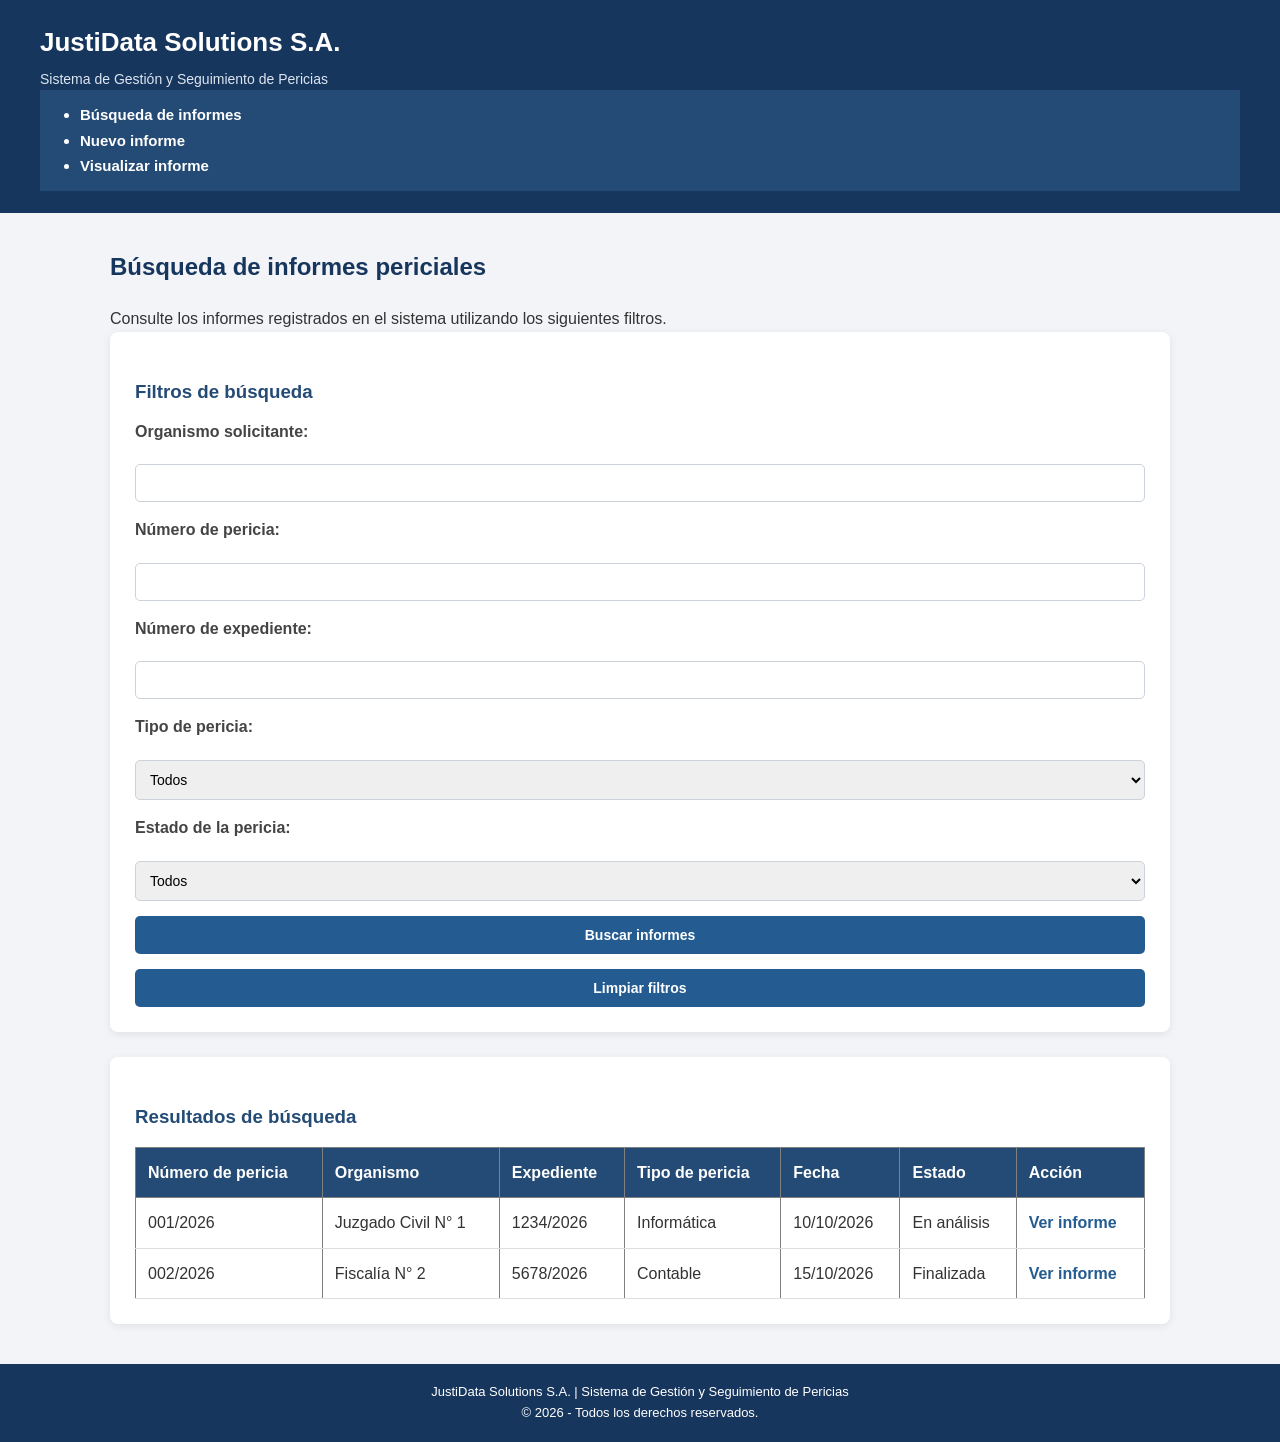
<file: index.html>
<!doctype html>
<html lang="es">
  <head>
    <meta charset="UTF-8" />
    <meta name="viewport" content="width=device-width, initial-scale=1.0" />
    <link rel="stylesheet" href="style.css" />
    <title>Búsqueda de informes | JustiData</title>
  </head>

  <body>
    <header>
      <h1>JustiData Solutions S.A.</h1>
      <p>Sistema de Gestión y Seguimiento de Pericias</p>

      <nav>
        <ul>
          <li><a href="index.html">Búsqueda de informes</a></li>
          <li><a href="cargar-informe.html">Nuevo informe</a></li>
          <li><a href="visualizar-informe.html">Visualizar informe</a></li>
        </ul>
      </nav>
    </header>

    <main>
      <h2>Búsqueda de informes periciales</h2>
      <p>
        Consulte los informes registrados en el sistema utilizando los
        siguientes filtros.
      </p>

      <section>
        <h3>Filtros de búsqueda</h3>

        <form action="#" method="get">
          <label for="organismo">Organismo solicitante:</label>
          <input type="text" id="organismo" name="organismo" />

          <label for="numero">Número de pericia:</label>
          <input type="text" id="numero" name="numero" />

          <label for="expediente">Número de expediente:</label>
          <input type="text" id="expediente" name="expediente" />

          <label for="tipo">Tipo de pericia:</label>
          <select id="tipo" name="tipo">
            <option value="">Todos</option>
            <option value="medica">Médica</option>
            <option value="psicologica">Psicológica</option>
            <option value="informatica">Informática</option>
            <option value="contable">Contable</option>
            <option value="accidentologica">Accidentológica</option>
            <option value="documentologica">Documentológica</option>
          </select>

          <label for="estado">Estado de la pericia:</label>
          <select id="estado" name="estado">
            <option value="">Todos</option>
            <option value="solicitada">Solicitada</option>
            <option value="analisis">En análisis</option>
            <option value="evaluacion">En proceso de evaluación</option>
            <option value="informe">En elaboración de informe</option>
            <option value="finalizada">Finalizada</option>
            <option value="suspendida">Suspendida</option>
            <option value="cancelada">Cancelada</option>
            <option value="impugnada">Impugnada</option>
          </select>

          <button type="submit">Buscar informes</button>
          <button type="reset">Limpiar filtros</button>
        </form>
      </section>

      <section>
        <h3>Resultados de búsqueda</h3>

        <table border="1">
          <thead>
            <tr>
              <th>Número de pericia</th>
              <th>Organismo</th>
              <th>Expediente</th>
              <th>Tipo de pericia</th>
              <th>Fecha</th>
              <th>Estado</th>
              <th>Acción</th>
            </tr>
          </thead>

          <tbody>
            <tr>
              <td>001/2026</td>
              <td>Juzgado Civil N° 1</td>
              <td>1234/2026</td>
              <td>Informática</td>
              <td>10/10/2026</td>
              <td>En análisis</td>
              <td>
                <a href="visualizar-informe.html">Ver informe</a>
              </td>
            </tr>

            <tr>
              <td>002/2026</td>
              <td>Fiscalía N° 2</td>
              <td>5678/2026</td>
              <td>Contable</td>
              <td>15/10/2026</td>
              <td>Finalizada</td>
              <td>
                <a href="visualizar-informe.html">Ver informe</a>
              </td>
            </tr>
          </tbody>
        </table>
      </section>
    </main>

    <footer>
      <p>
        JustiData Solutions S.A. | Sistema de Gestión y Seguimiento de Pericias
      </p>
      <p>© 2026 - Todos los derechos reservados.</p>
    </footer>
  </body>
</html>
</file>
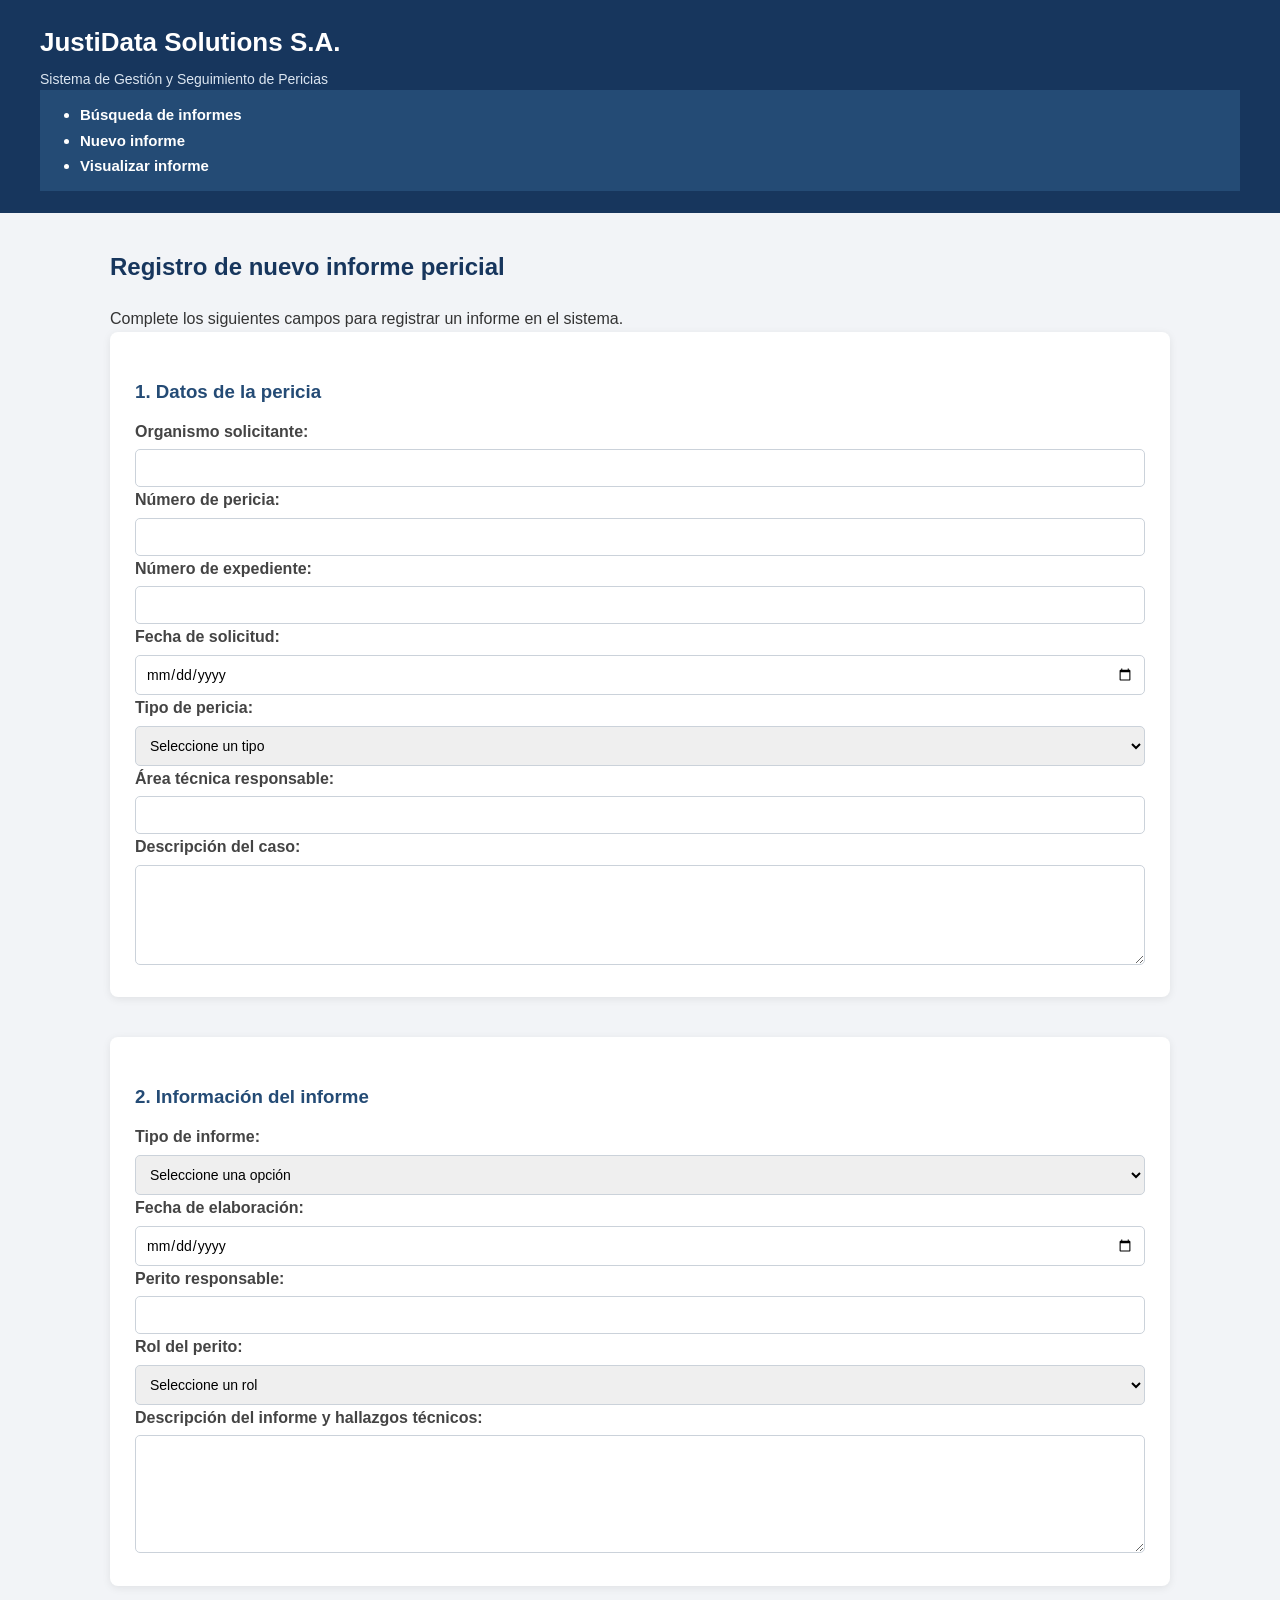
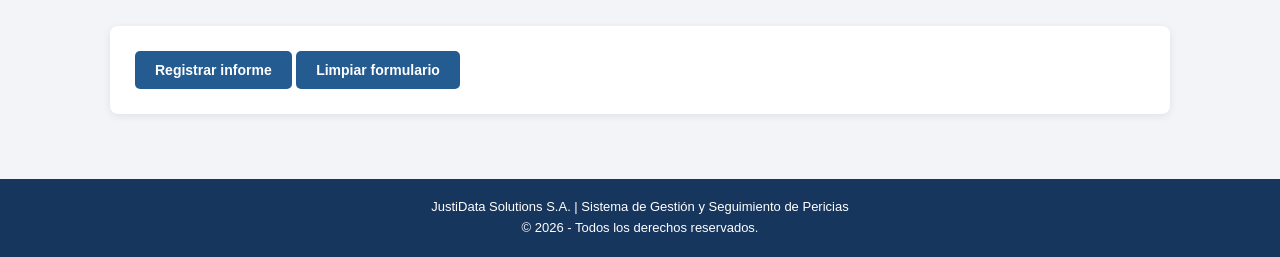
<file: cargar-informe.html>
<!doctype html>
<html lang="es">
  <head>
    <meta charset="UTF-8" />
    <meta name="viewport" content="width=device-width, initial-scale=1.0" />
    <link rel="stylesheet" href="style.css" />
    <title>Nuevo informe | JustiData</title>
  </head>

  <body>
    <header>
      <h1>JustiData Solutions S.A.</h1>
      <p>Sistema de Gestión y Seguimiento de Pericias</p>

      <nav>
        <ul>
          <li><a href="index.html">Búsqueda de informes</a></li>
          <li><a href="cargar-informe.html">Nuevo informe</a></li>
          <li><a href="visualizar-informe.html">Visualizar informe</a></li>
        </ul>
      </nav>
    </header>

    <main>
      <h2>Registro de nuevo informe pericial</h2>
      <p>
        Complete los siguientes campos para registrar un informe en el sistema.
      </p>

      <form action="#" method="post">
        <section>
          <h3>1. Datos de la pericia</h3>

          <label for="organismo">Organismo solicitante:</label>
          <input type="text" id="organismo" name="organismo" required />

          <label for="numero">Número de pericia:</label>
          <input type="text" id="numero" name="numero" required />

          <label for="expediente">Número de expediente:</label>
          <input type="text" id="expediente" name="expediente" required />

          <label for="fecha-solicitud">Fecha de solicitud:</label>
          <input
            type="date"
            id="fecha-solicitud"
            name="fecha-solicitud"
            required
          />

          <label for="tipo">Tipo de pericia:</label>
          <select id="tipo" name="tipo" required>
            <option value="">Seleccione un tipo</option>
            <option value="medica">Médica</option>
            <option value="psicologica">Psicológica</option>
            <option value="informatica">Informática</option>
            <option value="contable">Contable</option>
            <option value="accidentologica">Accidentológica</option>
            <option value="documentologica">Documentológica</option>
          </select>

          <label for="area">Área técnica responsable:</label>
          <input type="text" id="area" name="area" required />

          <label for="descripcion-caso">Descripción del caso:</label>
          <textarea
            id="descripcion-caso"
            name="descripcion-caso"
            rows="4"
            required
          ></textarea>
        </section>

        <section>
          <h3>2. Información del informe</h3>

          <label for="tipo-informe">Tipo de informe:</label>
          <select id="tipo-informe" name="tipo-informe" required>
            <option value="">Seleccione una opción</option>
            <option value="informe-pericial">Informe pericial inicial</option>
            <option value="ampliacion">Ampliación de pericia</option>
          </select>

          <label for="fecha-informe">Fecha de elaboración:</label>
          <input type="date" id="fecha-informe" name="fecha-informe" required />

          <label for="perito">Perito responsable:</label>
          <input type="text" id="perito" name="perito" required />

          <label for="rol-perito">Rol del perito:</label>
          <select id="rol-perito" name="rol-perito">
            <option value="">Seleccione un rol</option>
            <option value="oficial">Perito oficial</option>
            <option value="oficio">Perito de oficio</option>
            <option value="parte">Perito de parte</option>
          </select>

          <label for="descripcion-informe"
            >Descripción del informe y hallazgos técnicos:</label
          >
          <textarea
            id="descripcion-informe"
            name="descripcion-informe"
            rows="6"
            required
          ></textarea>
        </section>

        <section>
          <button type="submit">Registrar informe</button>
          <button type="reset">Limpiar formulario</button>
        </section>
      </form>
    </main>

    <footer>
      <p>
        JustiData Solutions S.A. | Sistema de Gestión y Seguimiento de Pericias
      </p>
      <p>© 2026 - Todos los derechos reservados.</p>
    </footer>
  </body>
</html>
</file>
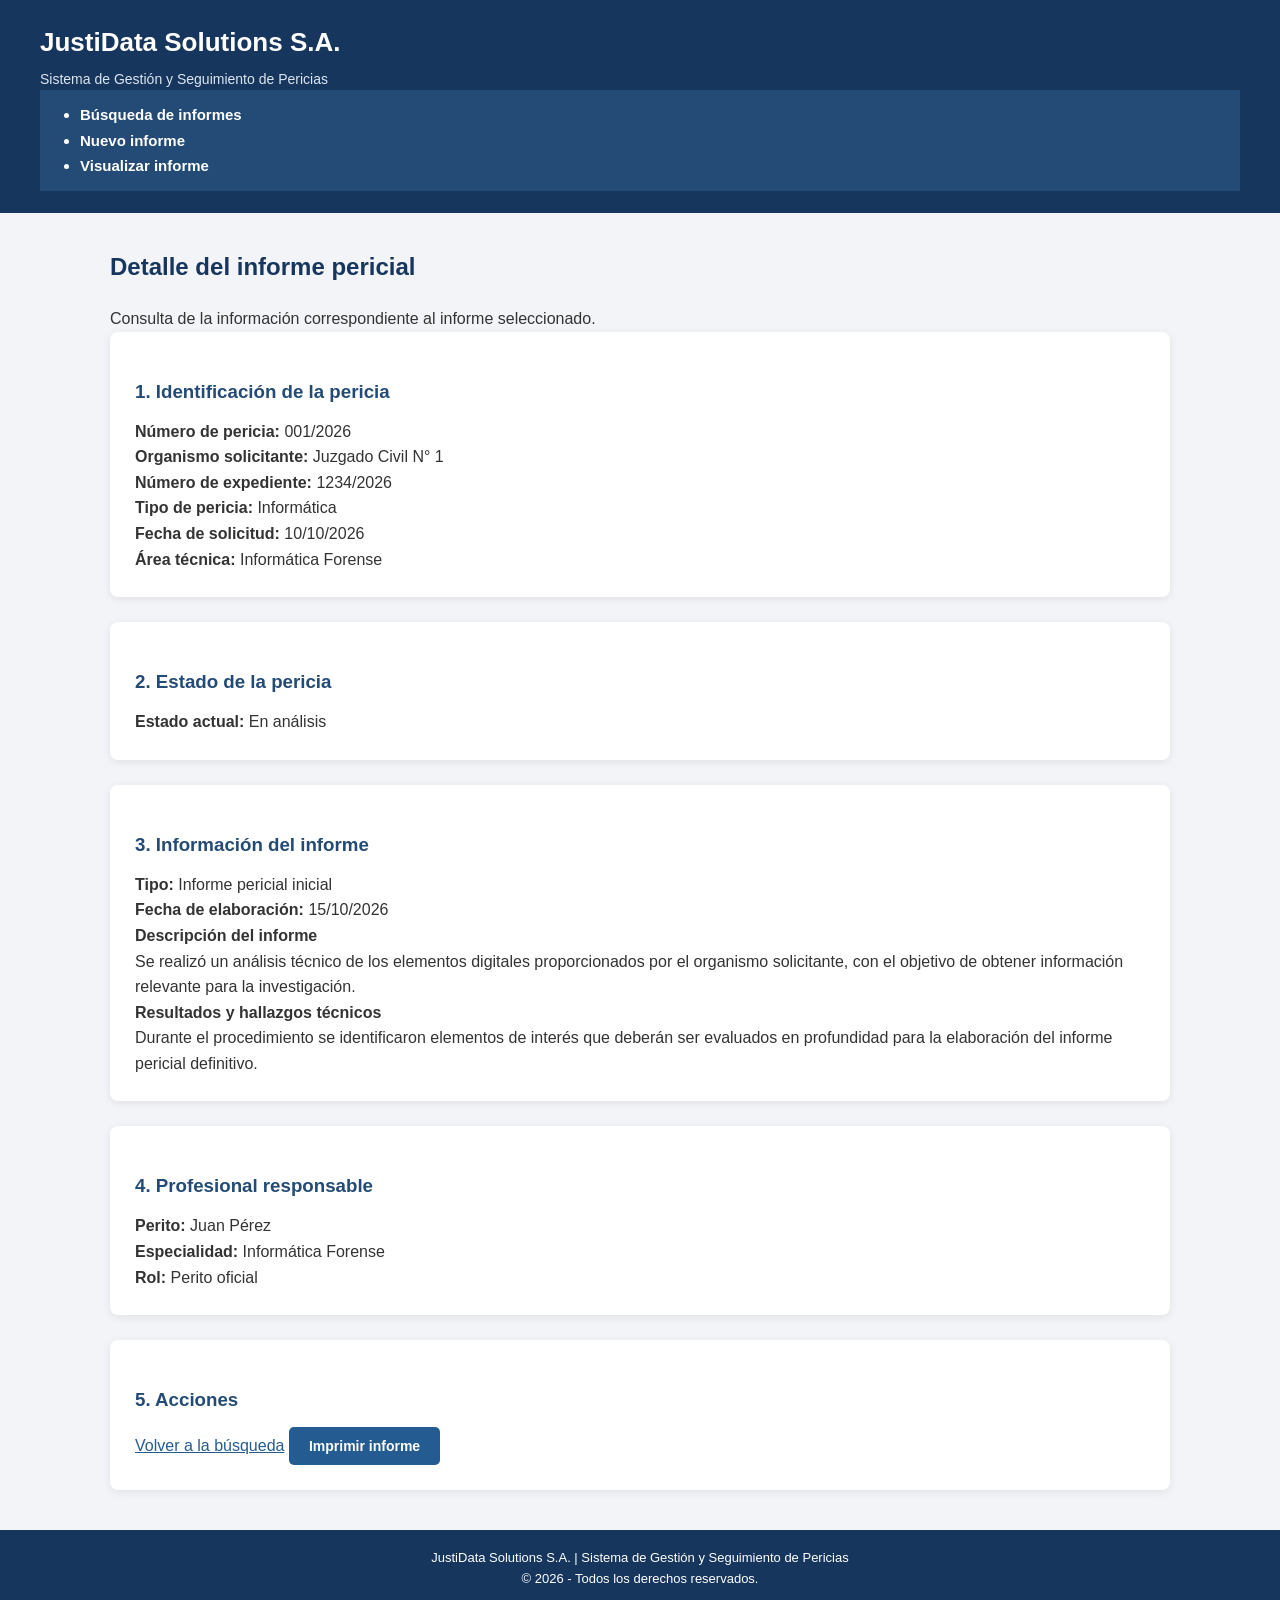
<file: visualizar-informe.html>
<!doctype html>
<html lang="es">
  <head>
    <meta charset="UTF-8" />
    <meta name="viewport" content="width=device-width, initial-scale=1.0" />
    <link rel="stylesheet" href="style.css" />
    <title>Visualización de informe | JustiData</title>
  </head>

  <body>
    <header>
      <h1>JustiData Solutions S.A.</h1>
      <p>Sistema de Gestión y Seguimiento de Pericias</p>

      <nav>
        <ul>
          <li><a href="index.html">Búsqueda de informes</a></li>
          <li><a href="cargar-informe.html">Nuevo informe</a></li>
          <li><a href="visualizar-informe.html">Visualizar informe</a></li>
        </ul>
      </nav>
    </header>

    <main>
      <h2>Detalle del informe pericial</h2>
      <p>Consulta de la información correspondiente al informe seleccionado.</p>

      <section>
        <h3>1. Identificación de la pericia</h3>

        <p><strong>Número de pericia:</strong> 001/2026</p>
        <p><strong>Organismo solicitante:</strong> Juzgado Civil N° 1</p>
        <p><strong>Número de expediente:</strong> 1234/2026</p>
        <p><strong>Tipo de pericia:</strong> Informática</p>
        <p><strong>Fecha de solicitud:</strong> 10/10/2026</p>
        <p><strong>Área técnica:</strong> Informática Forense</p>
      </section>

      <section>
        <h3>2. Estado de la pericia</h3>

        <p><strong>Estado actual:</strong> En análisis</p>
      </section>

      <section>
        <h3>3. Información del informe</h3>

        <p><strong>Tipo:</strong> Informe pericial inicial</p>
        <p><strong>Fecha de elaboración:</strong> 15/10/2026</p>

        <h4>Descripción del informe</h4>

        <p>
          Se realizó un análisis técnico de los elementos digitales
          proporcionados por el organismo solicitante, con el objetivo de
          obtener información relevante para la investigación.
        </p>

        <h4>Resultados y hallazgos técnicos</h4>

        <p>
          Durante el procedimiento se identificaron elementos de interés que
          deberán ser evaluados en profundidad para la elaboración del informe
          pericial definitivo.
        </p>
      </section>

      <section>
        <h3>4. Profesional responsable</h3>

        <p><strong>Perito:</strong> Juan Pérez</p>
        <p><strong>Especialidad:</strong> Informática Forense</p>
        <p><strong>Rol:</strong> Perito oficial</p>
      </section>

      <section>
        <h3>5. Acciones</h3>

        <a href="index.html">Volver a la búsqueda</a>

        <button type="button" onclick="window.print()">Imprimir informe</button>
      </section>
    </main>

    <footer>
      <p>
        JustiData Solutions S.A. | Sistema de Gestión y Seguimiento de Pericias
      </p>
      <p>© 2026 - Todos los derechos reservados.</p>
    </footer>
  </body>
</html>
</file>
<file: style.css>
/* ------------------------------
   ESTILOS GENERALES
------------------------------ */

* {
  margin: 0;
  padding: 0;
  box-sizing: border-box;
}

body {
  font-family: Arial, Helvetica, sans-serif;
  background-color: #f2f4f7;
  color: #333;
  line-height: 1.6;
}

/* ------------------------------
   ENCABEZADO
------------------------------ */

header {
  background-color: #17365d;
  color: white;
  padding: 22px 40px;
}

header h1 {
  font-size: 26px;
  margin-bottom: 4px;
}

header p {
  color: #dce6f1;
  font-size: 14px;
}

/* ------------------------------
   MENÚ DE NAVEGACIÓN
------------------------------ */

nav {
  background-color: #244b75;
  padding: 12px 40px;
}

nav a {
  color: white;
  text-decoration: none;
  margin-right: 25px;
  font-size: 15px;
  font-weight: bold;
}

nav a:hover {
  color: #a9c9ed;
}

/* ------------------------------
   CONTENIDO PRINCIPAL
------------------------------ */

main {
  max-width: 1100px;
  margin: 35px auto;
  padding: 0 20px;
}

h2 {
  color: #17365d;
  margin-bottom: 20px;
}

h3 {
  color: #244b75;
  margin: 20px 0 12px;
}

/* ------------------------------
   SECCIONES Y FORMULARIOS
------------------------------ */

section {
  background-color: white;
  padding: 25px;
  margin-bottom: 25px;
  border-radius: 8px;
  box-shadow: 0 2px 8px rgba(0, 0, 0, 0.08);
}

form {
  display: flex;
  flex-direction: column;
  gap: 15px;
}

label {
  display: block;
  font-weight: bold;
  margin-bottom: 5px;
  color: #444;
}

input,
select,
textarea {
  width: 100%;
  padding: 10px;
  border: 1px solid #cbd2da;
  border-radius: 5px;
  font-size: 14px;
  font-family: Arial, Helvetica, sans-serif;
}

textarea {
  min-height: 100px;
  resize: vertical;
}

input:focus,
select:focus,
textarea:focus {
  outline: none;
  border-color: #3478b9;
  box-shadow: 0 0 4px rgba(52, 120, 185, 0.3);
}

/* ------------------------------
   BOTONES
------------------------------ */

button {
  background-color: #245b91;
  color: white;
  border: none;
  padding: 11px 20px;
  border-radius: 5px;
  cursor: pointer;
  font-size: 14px;
  font-weight: bold;
}

button:hover {
  background-color: #17365d;
}

.boton-secundario {
  background-color: #6c757d;
}

/* ------------------------------
   TABLAS
------------------------------ */

table {
  width: 100%;
  border-collapse: collapse;
  margin-top: 15px;
  background-color: white;
}

th {
  background-color: #244b75;
  color: white;
  padding: 12px;
  text-align: left;
}

td {
  padding: 12px;
  border-bottom: 1px solid #ddd;
}

tr:hover {
  background-color: #f0f4f8;
}

table a {
  color: #245b91;
  font-weight: bold;
  text-decoration: none;
}

/* ------------------------------
   ENLACES
------------------------------ */

a {
  color: #245b91;
}

a:hover {
  text-decoration: underline;
}

/* ------------------------------
   PIE DE PÁGINA
------------------------------ */

footer {
  background-color: #17365d;
  color: white;
  text-align: center;
  padding: 18px;
  margin-top: 40px;
  font-size: 13px;
}

/* ------------------------------
   DISEÑO RESPONSIVE
------------------------------ */

@media (max-width: 700px) {
  header,
  nav {
    padding: 18px;
  }

  nav a {
    display: block;
    margin: 8px 0;
  }

  main {
    margin: 20px auto;
  }

  section {
    padding: 15px;
    overflow-x: auto;
  }

  table {
    min-width: 600px;
  }
}
</file>
